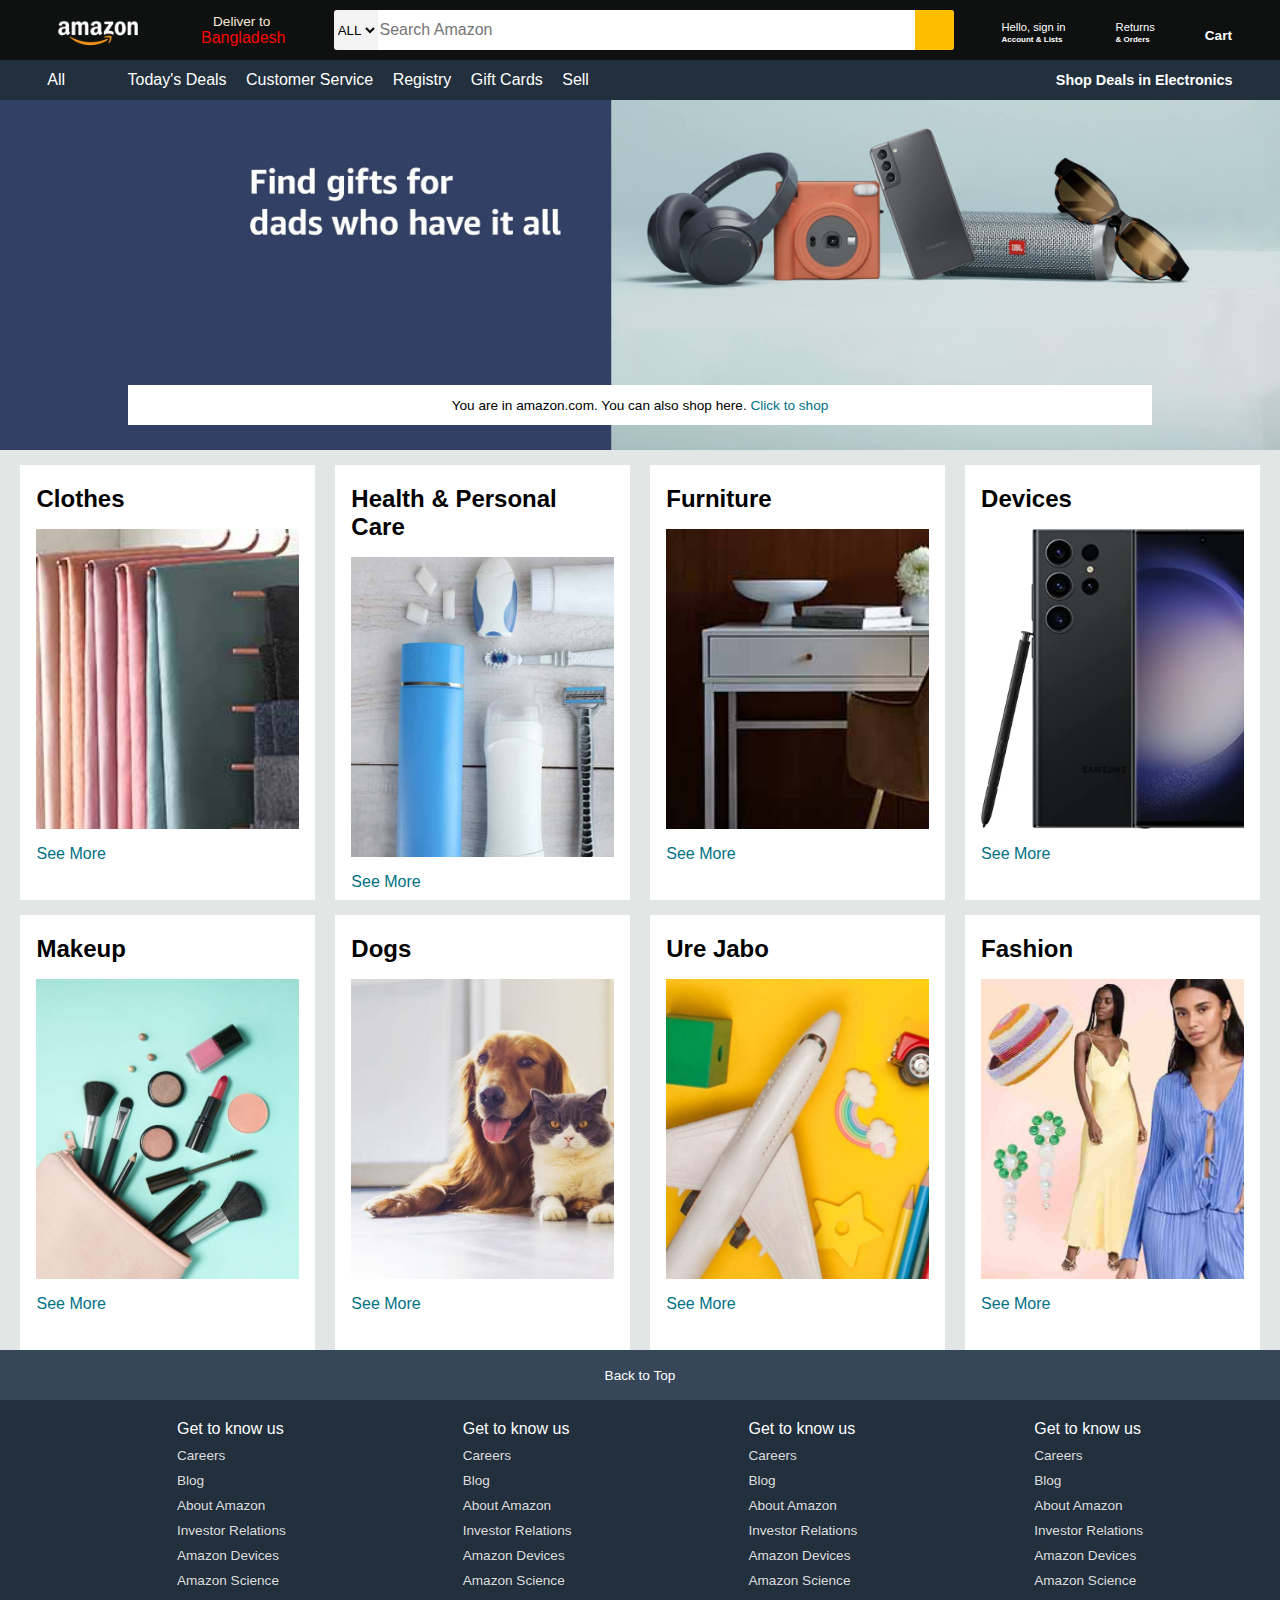
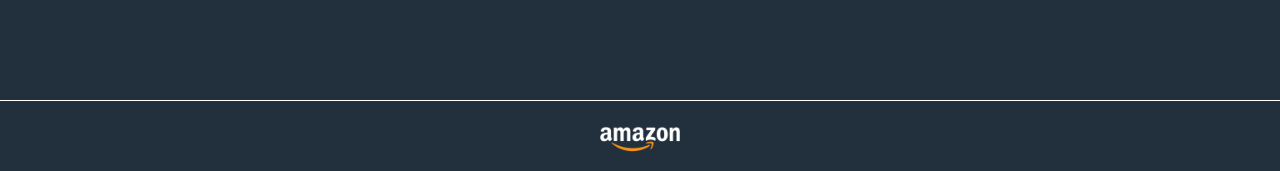
<file: index.html>
<!DOCTYPE html>
<html lang="en">
<head>
    <meta charset="UTF-8">
    <meta name="viewport" content="width=device-width, initial-scale=1.0">
    <title>Amazon</title>
    <link rel="stylesheet" href="https://cdnjs.cloudflare.com/ajax/libs/font-awesome/6.6.0/css/all.min.css" integrity="sha512-Kc323vGBEqzTmouAECnVceyQqyqdsSiqLQISBL29aUW4U/M7pSPA/gEUZQqv1cwx4OnYxTxve5UMg5GT6L4JJg==" crossorigin="anonymous" referrerpolicy="no-referrer" />
    <link rel="stylesheet" href="style.css">

</head>
<body>
    <header>
        <div class="navbar">

            <div class="nav-logo  border">
                <div class="logo"></div>
            </div>

            <div class="nav-address border">
                <p class="add-first">Deliver to</p>
                <div class="add-icon ">
                <i class="fa-solid fa-location-dot"></i>
                <p class = "add-sec">Bangladesh</p>
                </div>
            </div>

            <div class="nav-search">
                <select class="search-select">
                    <option>ALL</option>
                </select>
                <input placeholder="Search Amazon" class = "search-input">
                <div class="search-icon">
                    <i class="fa-brands fa-searchengin"></i>
                </div>
            </div>

            <div class="nav-signin border">
                <p><span>Hello, sign in </span></p>
                <p class = "nav-second">Account & Lists</p>
            </div>

            <div class="nav-return border">
                <p><span>Returns </span></p>
                <p class = "nav-second">& Orders </p>
            </div>

            <div class="nav-cart border">
                <div class="cart-icon">
                    <i class="fa-solid fa-cart-shopping"></i>
                    Cart
                </div> 
            </div>

          


        </div>

        <div class="panel">
            <div class="panel-all">
                <i class="fa-solid fa-bars"></i>
                All
            </div>

            <div class="panel-ops">

                <p> Today's Deals </p>
                <p> Customer Service </p>
                <p> Registry </p>
                <p> Gift Cards </p>
                <p> Sell </p>    
            </div>

            <div class="panel-deals">
                Shop Deals in Electronics
            </div>


        </div>

    </header>

    <div class="hero-section">
        <div class="hero-msg">
            <p>You are in amazon.com. You can also shop here.<a> Click to shop</a></p>
        </div>

    </div>

    <div class="shop-section">
        <div class="box1 box">
            <div class="box-content">
                <h2>Clothes</h2>
            <div class="box-img" style="background-image: url('box1_image.jpg');"></div>
            <p>See More</p>
            </div>
        </div>
        <div class="box2 box"> <div class="box-content">
            <h2>Health & Personal Care</h2>
        <div class="box-img" style="background-image: url('box2_image.jpg');"></div>
        <p>See More</p>
        </div>
    </div>
        <div class="box3 box"> <div class="box-content">
            <h2>Furniture</h2>
        <div class="box-img" style="background-image: url('box3_image.jpg');"></div>
        <p>See More</p>
        </div>
    </div>
        <div class="box4 box"> <div class="box-content">
            <h2>Devices</h2>
        <div class="box-img" style="background-image: url('box4_image.jpg');"></div>
        <p>See More</p>
        </div>
    </div>
    <div class="box1 box">
        <div class="box-content">
            <h2>Makeup</h2>
        <div class="box-img" style="background-image: url('box5_image.jpg');"></div>
        <p>See More</p>
        </div>
    </div>
    <div class="box2 box"> <div class="box-content">
        <h2>Dogs</h2>
    <div class="box-img" style="background-image: url('box6_image.jpg');"></div>
    <p>See More</p>
    </div>
</div>
    <div class="box3 box"> <div class="box-content">
        <h2>Ure Jabo</h2>
    <div class="box-img" style="background-image: url('box7_image.jpg');"></div>
    <p>See More</p>
    </div>
</div>
    <div class="box4 box"> <div class="box-content">
        <h2>Fashion</h2>
    <div class="box-img" style="background-image: url('box8_image.jpg');"></div>
    <p>See More</p>
    </div>
</div>
    </div>
    


    <footer>
        <div class="foot-panel1">
            Back to Top
        </div>
        <div class="foot-panel2">
            <ul>
                <p>Get to know us</p>
                <a>Careers</a>
                <a>Blog</a>
                <a>About Amazon</a>
                <a>Investor Relations</a>
                <a>Amazon Devices</a>
                <a>Amazon Science</a>

            </ul>

            <ul>
                <p>Get to know us</p>
                <a>Careers</a>
                <a>Blog</a>
                <a>About Amazon</a>
                <a>Investor Relations</a>
                <a>Amazon Devices</a>
                <a>Amazon Science</a>

            </ul>

            <ul>
                <p>Get to know us</p>
                <a>Careers</a>
                <a>Blog</a>
                <a>About Amazon</a>
                <a>Investor Relations</a>
                <a>Amazon Devices</a>
                <a>Amazon Science</a>

            </ul>

            <ul>
                <p>Get to know us</p>
                <a>Careers</a>
                <a>Blog</a>
                <a>About Amazon</a>
                <a>Investor Relations</a>
                <a>Amazon Devices</a>
                <a>Amazon Science</a>

            </ul>

        </div>

        <div class="foot-panel3">
            <div class="flogo">

            </div>
        </div>



    </footer>
</body>
</html>
</file>
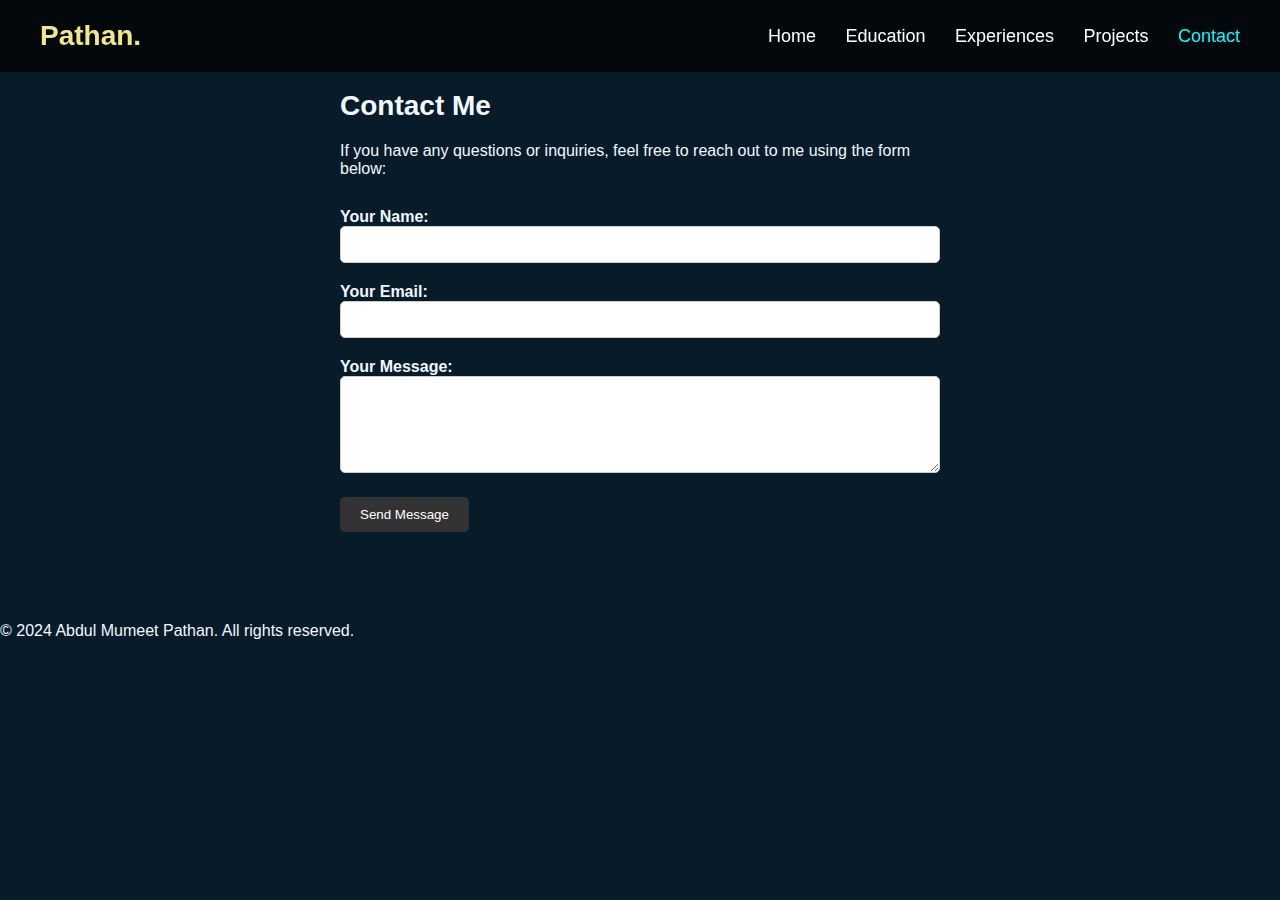
<file: Portfolio/contact.html>
<!DOCTYPE html>
<html lang="en">
<head>
    <meta charset="UTF-8">
    <meta name="viewport" content="width=device-width, initial-scale=1.0">
    <title>Contact - Abdul Mumeet Pathan</title>
    <link rel="stylesheet" href="style.css"> <!-- Link to your CSS file -->
</head>
<body>
    <header class="header">
        <a href="#" class="logo">Pathan.</a>
        <nav class="nav">
            <a href="portfolio.html">Home</a>
            <a href="edu.html">Education</a>
            <a href="exp.html">Experiences</a>
            <a href="projects.html">Projects</a>
            <a href="#" class="active">Contact</a>
        </nav>
    </header>

    <section class="contact">
        <div class="contact-content">
            <h1>Contact Me</h1>
            <p>If you have any questions or inquiries, feel free to reach out to me using the form below:</p>
            <form action="#" method="POST">
                <div class="form-group">
                    <label for="name">Your Name:</label>
                    <input type="text" id="name" name="name" required>
                </div>
                <div class="form-group">
                    <label for="email">Your Email:</label>
                    <input type="email" id="email" name="email" required>
                </div>
                <div class="form-group">
                    <label for="message">Your Message:</label>
                    <textarea id="message" name="message" rows="5" required></textarea>
                </div>
                <button type="submit">Send Message</button>
            </form>
        </div>
    </section>

    <footer class="footer">
        <p>&copy; 2024 Abdul Mumeet Pathan. All rights reserved.</p>
    </footer>
</body>
</html>
</file>
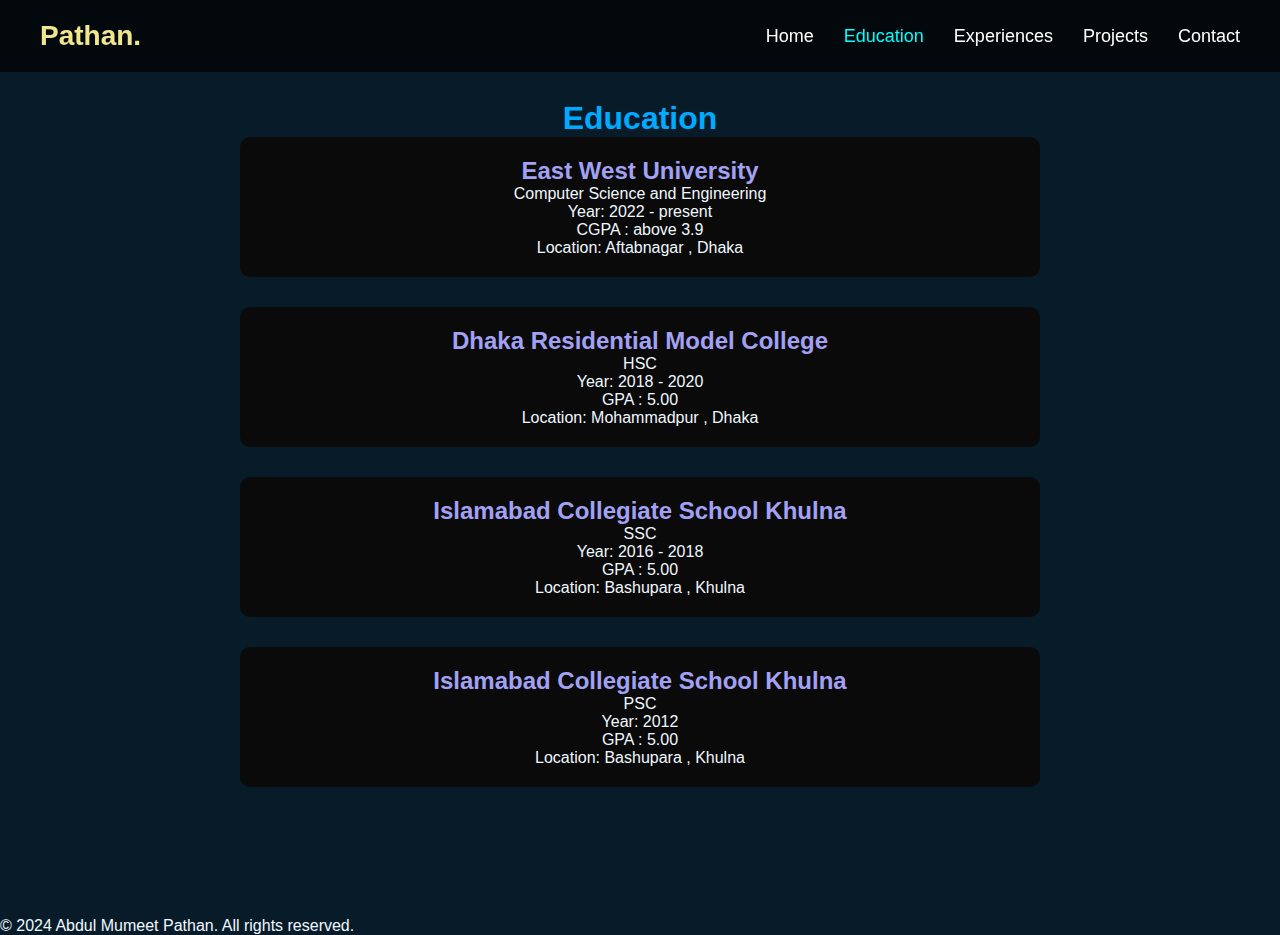
<file: Portfolio/edu.html>
<!DOCTYPE html>
<html lang="en">
<head>
    <meta charset="UTF-8">
    <meta name="viewport" content="width=device-width, initial-scale=1.0">
    <title>Education - Abdul Mumeet Pathan</title>
    <link rel="stylesheet" href="style.css">
</head>
<body>
    <header class="header">
        <a href="#" class="logo">Pathan.</a>
        <nav class="nav">
            <a href="portfolio.html">  Home </a>
            <a href="#" class="active" >  Education </a>
            <a href="exp.html">  Experiences </a>
            <a href="projects.html">  Projects </a>
            <a href="contact.html">  Contact </a>

        </nav>
    </header>

    <section class="education">
        <div class="education-content">
            <h1>Education</h1>
            <div class="education-item">
                <h2>East West University </h2>
                <p>Computer Science and Engineering </p>
                <p>Year: 2022 - present  </p>
                <p>CGPA : above  3.9   </p>
                <p>Location: Aftabnagar , Dhaka</p>
            </div>
            <div class="education-item">
                <h2>Dhaka Residential Model College</h2>
                <p>HSC </p>
                <p>Year: 2018 - 2020</p>
                <p>GPA : 5.00 </p>
                <p>Location: Mohammadpur , Dhaka</p>
            </div>
              <div class="education-item">
                <h2>Islamabad Collegiate School Khulna</h2>
                <p>SSC </p>
                <p>Year: 2016 - 2018</p>
                <p>GPA : 5.00 </p>
                <p>Location: Bashupara , Khulna</p>
            </div>  <div class="education-item">
                <h2>Islamabad Collegiate School Khulna</h2>
                <p>PSC </p>
                <p>Year: 2012</p>
                <p>GPA : 5.00 </p>
                <p>Location: Bashupara , Khulna</p>
                
            </div>
        </div>
    </section>

    <footer class="footer">
        <p>&copy; 2024 Abdul Mumeet Pathan. All rights reserved.</p>
    </footer>
</body>
</html>
</file>
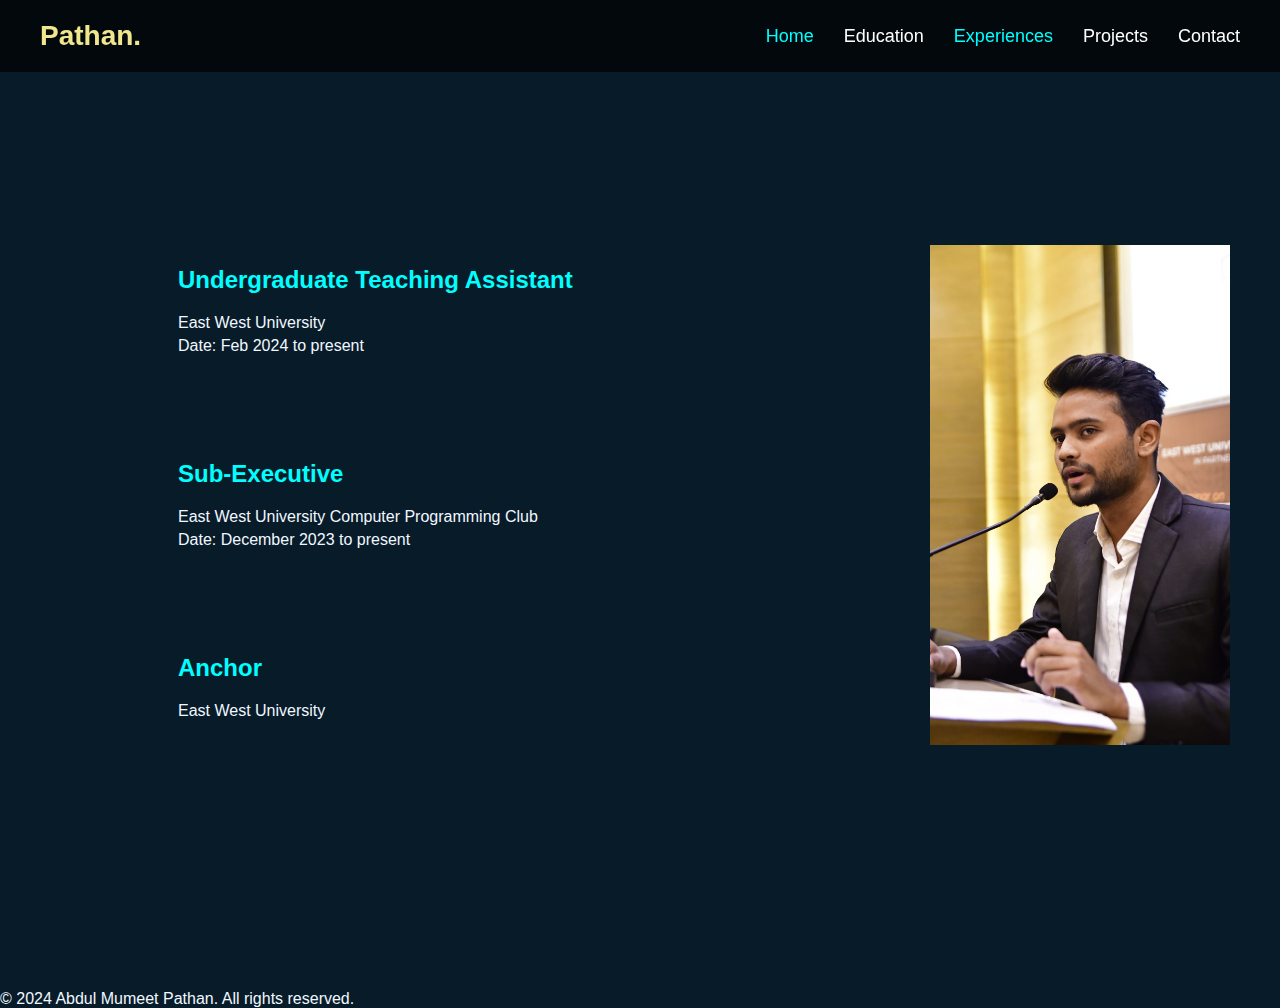
<file: Portfolio/exp.html>
<!DOCTYPE html>
<html lang="en">
<head>
    <meta charset="UTF-8">
    <meta name="viewport" content="width=device-width, initial-scale=1.0">
    <title>Experiences - Abdul Mumeet Pathan</title>
    <link rel="stylesheet" href="style.css">
</head>
<body>
    <header class="header">
        <a href="#" class="logo">Pathan.</a>
        <nav class="nav">
            <a href="portfolio.html" class="active" >  Home </a>
            <a href="edu.html">  Education </a>
            <a href="#" class="active">  Experiences </a>
            <a href="projects.html">  Projects </a>
            <a href="contact.html">  Contact </a>
        </nav>
    </header>

    <section class="experiences">
        <div class="experiences-content">
                <div class="experience-description">
                    <h2>Undergraduate Teaching Assistant</h2>
                    <p>East West University</p>
                    <p>Date: Feb 2024 to present </p>
                    
                </div>
                <div class="experience-description">
                    <h2>Sub-Executive</h2>
                    <p>East West University Computer Programming Club </p>
                    <p>Date: December 2023 to present </p>
                    
                </div>
                <div class="experience-description">
                    <h2>Anchor</h2>
                    <p>East West University</p>
                    <p></p>
                </div>
               
            </div>
   
        </div>
    </section>

    <footer class="footer">
        <p>&copy; 2024 Abdul Mumeet Pathan. All rights reserved.</p>
    </footer>
</body>
</html>
</file>
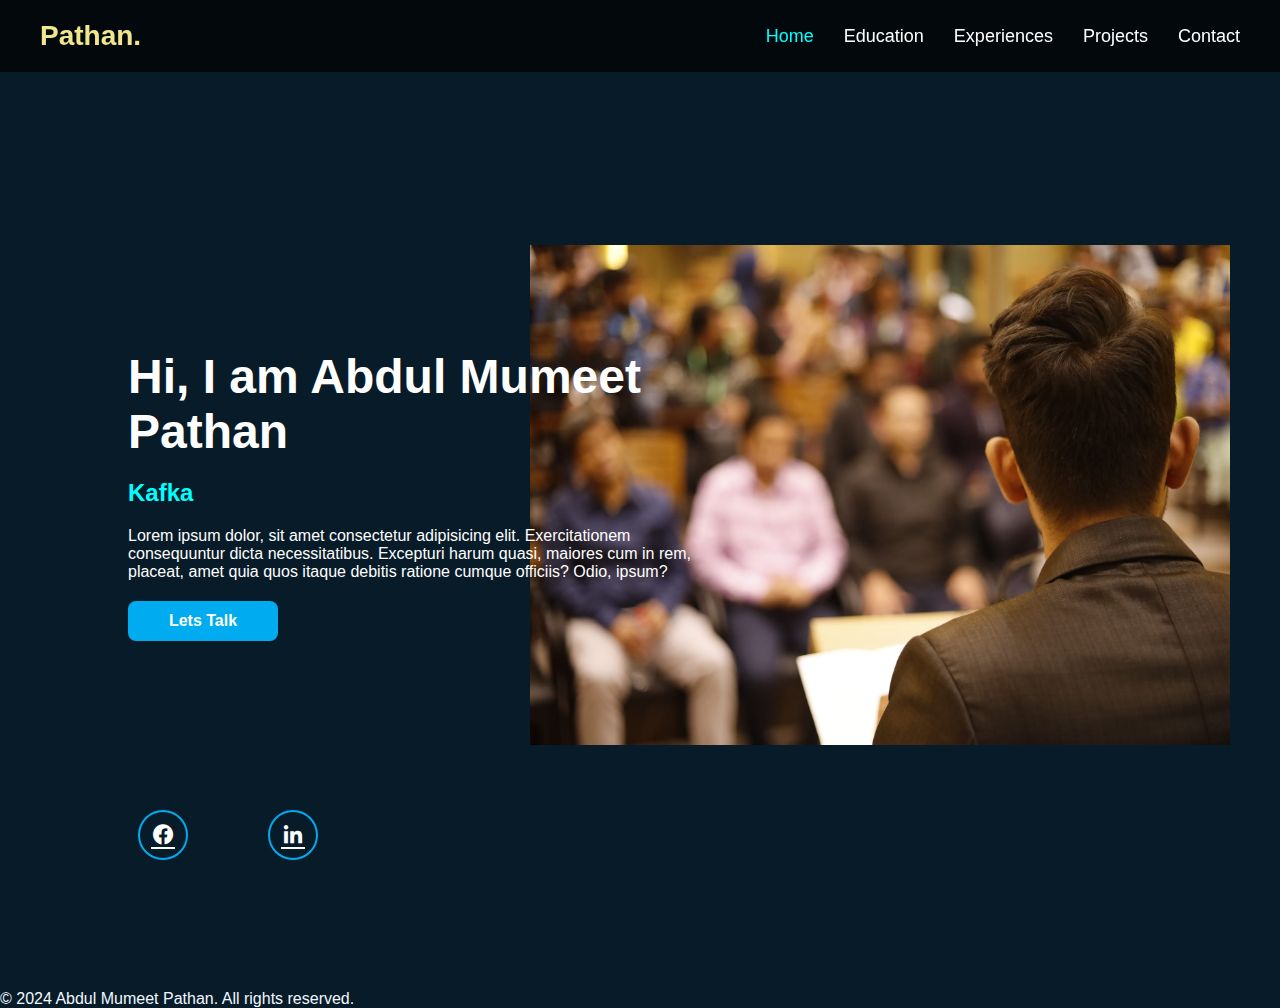
<file: Portfolio/portfolio.html>
<!DOCTYPE html>
<html lang="en">
<head>
    <meta charset="UTF-8">
    <meta name="viewport" content="width=device-width, initial-scale=1.0">
    <title>ABDUL MUMEET PATHAN</title>
    <link rel = "stylesheet" href="style.css">
    <link href='https://unpkg.com/boxicons@2.1.4/css/boxicons.min.css' rel='stylesheet'>
   
</head>
<body>
    <header class="header">
        <a href="#" class="logo">Pathan.</a>
        <nav class="nav">
            <a href="#" class="active" >  Home </a>
            <a href="edu.html">  Education </a>
            <a href="exp.html">  Experiences </a>
            <a href="projects.html">  Projects </a>
            <a href="contact.html">  Contact </a>


        </nav>


    </header>

    <section class="home">
        <div class="home-content">
            <h1>Hi, I am Abdul Mumeet Pathan</h1>
            <h3>Kafka</h3>
            <p>Lorem ipsum dolor, sit amet consectetur adipisicing elit. Exercitationem consequuntur dicta necessitatibus. Excepturi harum quasi, maiores cum in rem, placeat, amet quia quos itaque debitis ratione cumque officiis? Odio, ipsum?</p>
        <div class="btn-box">
            <a href="contact.html" >Lets Talk</a>
        </div>
        </div>
   
    <div class="social-icons">
        <a href="https://www.facebook.com/abdulmumeet.pathan/" ><i class='bx bxl-facebook-circle' ></i></a>
        <a href="https://www.linkedin.com/in/abdul-mumeet-pathan-a3494b214/" ><i class='bx bxl-linkedin' ></i></a>
    </div>

  
</section>
<footer class="footer">
    <p>&copy; 2024 Abdul Mumeet Pathan. All rights reserved.</p>
</footer>
</body>
</html>
</file>
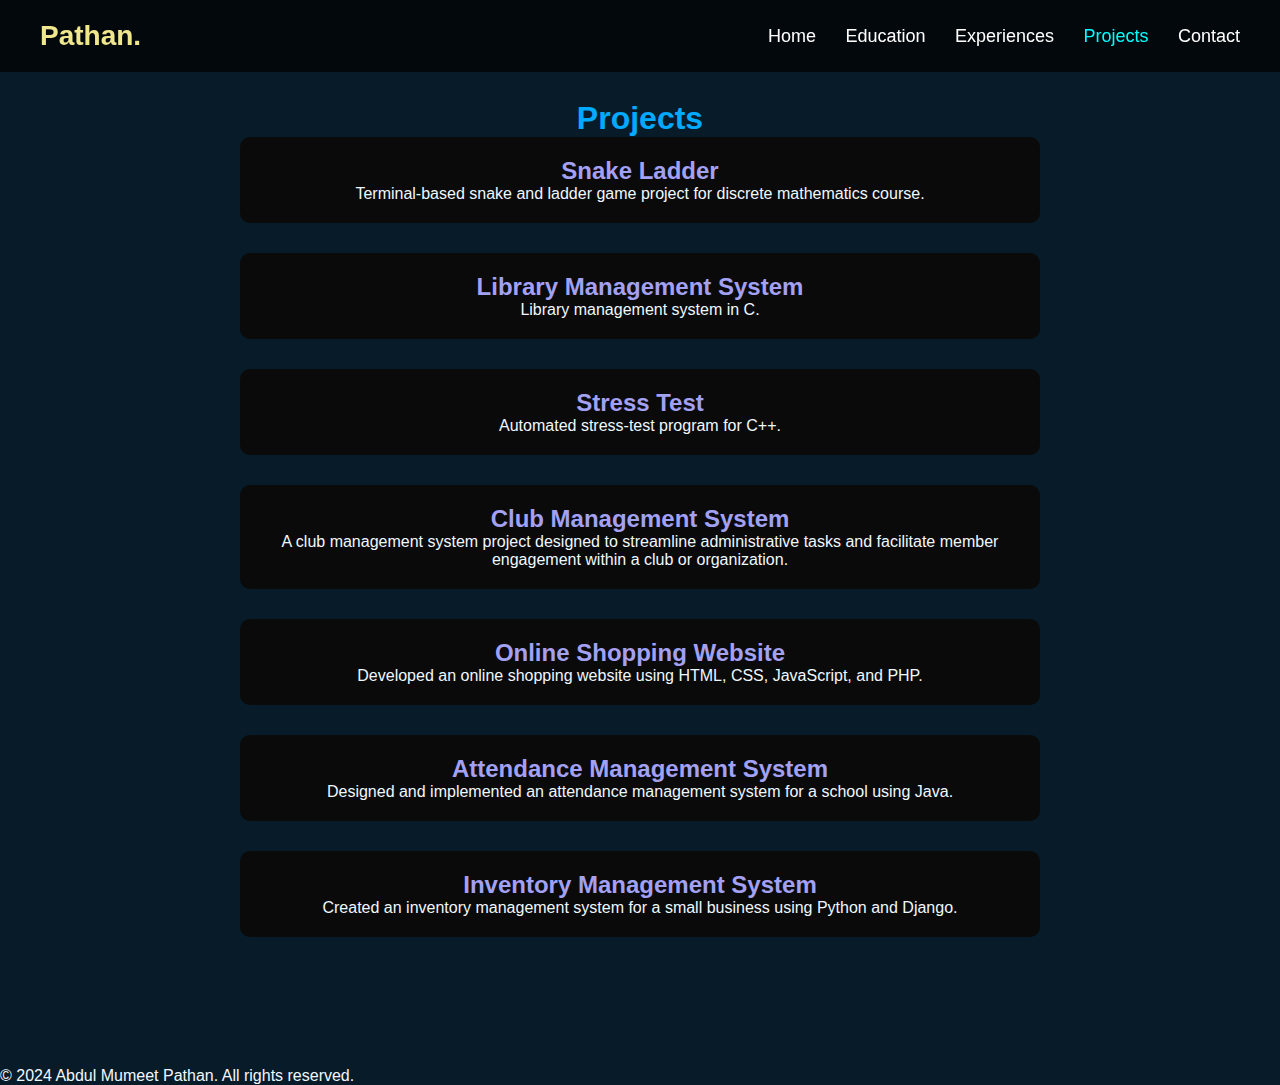
<file: Portfolio/projects.html>
<!DOCTYPE html>
<html lang="en">
<head>
    <meta charset="UTF-8">
    <meta name="viewport" content="width=device-width, initial-scale=1.0">
    <title>Projects - Abdul Mumeet Pathan</title>
    <link rel="stylesheet" href="style.css">
</head>
<body>
    <header class="header">
        <a href="#" class="logo">Pathan.</a>
        <nav class="nav">
            <a href="portfolio.html">Home</a>
            <a href="edu.html">Education</a>
            <a href="exp.html">Experiences</a>
            <a href="#" class="active">Projects</a>
            <a href="contact.html">Contact</a>
        </nav>
    </header>

    <section class="education">
        <div class="education-content">
            <h1>Projects</h1>
            <div class="education-item">
                <h2>Snake Ladder</h2>
                <p>Terminal-based snake and ladder game project for discrete mathematics course.</p>
            </div>
            <div class="education-item">
                <h2>Library Management System</h2>
                <p>Library management system in C.</p>
            </div>
            <div class="education-item">
                <h2>Stress Test</h2>
                <p>Automated stress-test program for C++.</p>
            </div>
            <div class="education-item">
                <h2>Club Management System</h2>
                <p>A club management system project designed to streamline administrative tasks and facilitate member engagement within a club or organization.</p>
            </div>
            <!-- Add more project items as needed -->
            <div class="education-item">
                <h2>Online Shopping Website</h2>
                <p>Developed an online shopping website using HTML, CSS, JavaScript, and PHP.</p>
            </div>
            <div class="education-item">
                <h2>Attendance Management System</h2>
                <p>Designed and implemented an attendance management system for a school using Java.</p>
            </div>
            <div class="education-item">
                <h2>Inventory Management System</h2>
                <p>Created an inventory management system for a small business using Python and Django.</p>
            </div>
        </div>
    </section>

    <footer class="footer">
        <p>&copy; 2024 Abdul Mumeet Pathan. All rights reserved.</p>
    </footer>
</body>
</html>
</file>
<file: style.css>
*{
    margin : 0;
    font-family: Arial;
    border: border-box;


}

.navbar {

    height: 60px;
    background-color: #0f1111;
    color: white;
    display: flex;
    align-items: center;
    justify-content: space-evenly;

}

.nav-logo{
    height: 50px;
    width: 100px;
}

.logo{
    background-image: url("amazon_logo.png");
    background-size: cover;
    height: 50px;
    width: 100%;
}

.border{
    border: 2px solid transparent;
}

.border:hover{
    border: 2px solid white;
}

/**box2**/

.add-first{
    color:antiquewhite;
    font-size: 0.85rem;   /**rem used to make responsive like choto boro korle lekhar size o temne kombe barbe**/
margin-left: 15px;
}

.add-sec{
    color: red;
    font-size: 1rem;
    margin-left: 3px ;

}

.add-icon{
    display:flex;
    align-items: center;
}

/**box3**/

.nav-search{
    display: flex;
    justify-content: space-evenly;
    background-color: pink;
    width:620px;
    height:40px;
    border-radius: 3px;
}

.search-select{
    background-color: #f3f3f3;
      width:50px;
      text-align: center;
      border-top-left-radius: 4px;
      border-bottom-left-radius: 4px;
      border: none;
}

.search-input{
    width: 100%;
    font-size: 1rem;
    border:none;
}

.search-icon{
    width:45px;
    display: flex;
    justify-content:center ;
    align-items: center;
    font-size: 2rem;
    color: blue;
    background-color: rgb(255, 191, 0);
    border-top-right-radius: 4px;
    border-bottom-right-radius: 4px;
    color:#0f1111;

}

.nav-search:hover{
    border: 2px solid orange;

}

/**box4**/

span{
    font-size: 0.7rem;
}

.nav-second{
    font-size: 0.5rem;
    font-weight: 700;
}

.nav-cart i {
 
font-size: 30px;
}

.nav-cart{
    font-size: 0.85rem ;
    font-weight: 700;
}

/**panel**/

.panel{
    height: 40px;
    background-color: #222f3d; 
    display: flex;
    justify-content: space-evenly;
    color: white;
    align-items: center;

    
}

.panel-ops p{
    display:inline;
    margin-left: 15px;


}

.panel-ops{
    width: 70%;
    font-size: 0.85 rem;
}

.panel-deals{
    font-size: 0.9rem;
    font-weight: 700;
}


.hero-section{
    background-image: url("hero_image.jpg");
    background-size: cover;
    height: 350px;
    display:flex;
    justify-content: center;
    align-items: flex-end;


    
}

.hero-msg{
    background-color: white;
    color:black;
    height:40px;
    display: flex;
    align-items:center;
    justify-content: center;
    font-size: 0.85rem;
    width:80%;
    margin-bottom: 25px;
   
}

.hero-msg a{
    color: #007185;

}



.shop-section{
    display: flex;
    flex-wrap:wrap;
    justify-content: space-evenly;
    background-color: #e2e7e6;

}

.box{
   
    height:400px;
    width: 23%;
    background-color: white;
    padding: 20px 0px 15px;
    margin-top: 15px;


}

.box-img{
    height: 300px;
    background-size: cover;
    margin-top: 1rem;
    margin-bottom: 1rem;
}

.box-content{
    margin-left: 1rem;
    margin-right: 1rem;
}

.box-content p {
    color:#007185;
}


.footer{
    margin-top: 15px;
}

.foot-panel1{
    background-color: #37475a;
    color: white;
    height:50px;
    display: flex;
    justify-content: center;
    align-items: center;
    font-size: 0.85rem;

}


.foot-panel2{
    background-color: #222f3d;
    color:white;
    height : 300px;
    display: flex;
    justify-content: space-evenly;

}

ul{
    margin-top: 20px;
}

ul a{
    display :block;
    font-size: 0.85rem;
    margin-top: 10px;
    color:#DDDDDD;

}

.foot-panel3{
    background-color: #222f3d;
    color:white;
    border-top: 0.5px solid white;
    height:70px;
    display: flex;
    justify-content: center;
    align-items: center;
}

.flogo{
    background-image: url("amazon_logo.png");
    background-size: cover;
    height: 50px;
    width: 100px;
    
}
</file>
<file: Portfolio/style.css>
* {
    margin: 0;
    padding: 0;
    box-sizing: border-box;
}

body {
    background: #081b29;
    color: aliceblue;
    font-family: Arial, sans-serif; 
}

.header {
    position: fixed;
    width: 100%;
    top: 0;
    background-color: rgba(0, 0, 0, 0.7); 
    padding: 20px 40px; 
    display: flex;
    justify-content: space-between;
    align-items: center;
    z-index: 100;
}

.logo {
    font-size: 28px; 
    color: #f0e68c; 
    font-weight: 700; 
    text-decoration: none; 
}

.nav a {
    font-size: 18px;
    color: #ffffff; 
    font-weight: 500;
    margin-left: 25px; 
    text-decoration: none;
    transition: color 0.3s; 
}

.nav a:hover,
.nav a.active {
    color: #00ffff;
}

.home {
    height: 110vh;
    background: url('home.jpg') no-repeat;
    background-size: 700px 500px ; 
    background-position: calc(100% - 50px) center;  
    display: flex;
    align-items: center;
    padding: 0 10%; 
}

.home-content {
    max-width: 600px;
}

.home-content h1 {
    font-size: 48px; 
    font-weight: 700;
    color: #ffffff;
    margin-bottom: 20px; 
}

.home-content h3 {
    font-size: 24px; 
    font-weight: 600;
    color: #00ffff;
    margin-bottom: 20px; 
}

.home-content p {
    font-size: 16px;
    color: #ffffff; 
    margin-bottom: 20px; 
}

.btn-box a {
    display: inline-flex;
    width: 150px;
    height: 40px; 
    align-items: center;
    justify-content: center; 
    background: #00abf0;
    border: 2px solid #00abf0;
    border-radius: 8px;
    font-size: 16px; 
    font-weight: 600;
    color: #ffffff;
    text-decoration: none;
    transition: background-color 0.3s, color 0.3s; 
    margin-right: 15px; 
}

.btn-box a:last-child {
    margin-right: 0; 
}

.btn-box a:hover {
    background-color: transparent;
    color: #00abf0;
} 


.social-icons {
    position: absolute;
    bottom: 40px;
    width: 200px; 
    display: flex;
    justify-content: space-between;
}

.social-icons a {
    display: inline-flex;
    justify-content: center;
    align-items: center;
    width: 50px; 
    height: 50px; 
    background: transparent;
    border: 2px solid #00abf0;
    border-radius: 50%;
    color: #fefefe;
    margin: 0 10px;
    font-size: 24px; 
    font-weight: bold; 
}

.home-img{
    position: absolute;
    top: 0;
    right: 30px;
    width : 500 px ; 
    height : 100%;
    background : transparent ; 
}

.education {
    padding: 100px; 
    text-align: center; 
   
}
.education h1 {
    color:#00aaff
}
.education h2 {
    color: #a2a1f4;
}

.education-content {
    max-width: 800px; 
    margin: 0 auto; 
}

.education-item {
    margin-bottom: 30px; 
    padding: 20px; 
    background-color: #0a0a0a; 
    border-radius: 10px; 
}
.experiences {
    padding: 50px; 
    text-align: center; 
    height: 110vh;
    background: url('home2.jpg') no-repeat;
    background-size: 300px 500px ; 
    background-position: calc(100% - 50px) center;  
    display: flex;
    align-items: center;
    padding: 0 10%; 
}


.experiences-content {
    max-width: 800px; 
    margin:0%; 
}

.experience-item {
    display: flex;
    margin-bottom: 30px; 
    background-color: #020202; 
    border-radius: 10px; 
}



.experience-description {
    flex:auto; 
    padding: 50px; 
    text-align: left; 
}

.experience-description h2 {
    font-size: 24px;
    margin-bottom: 20px;
    color:#00ffff
    
}

.experience-description p {
    font-size: 16px;
    margin-bottom: 5px; 
}

/* projects */
.projects-content {
    display: flex;
    flex-wrap: wrap;
    gap: 30px; 
}

.project-item {
    flex: 0 0 calc(50% - 20px); 
    background-color: #000000;
    padding: 2px;
    border-radius: 10px;
}

.project-item img {
    max-width: 100%;
}

.project-item h2 {
    font-size: 18px;
    margin-bottom: 10px;
}

.project-item p {
    font-size: 14px;
    margin-bottom: 10px;
}

.project-link {
    display:inline-flex;
    font-size: 14px;
    color: blue;
    text-decoration: none;
}



.contact {
    padding: 90px 20px;
}

.contact-content {
    max-width: 600px;
    margin: 0 auto;
}

.contact-content h1 {
    font-size: 28px;
    margin-bottom: 20px;
}

.contact-content p {
    font-size: 16px;
    margin-bottom: 30px;
}

.form-group {
    margin-bottom: 20px;
}

label {
    display: block;
    font-weight: bold;
}

input[type="text"],
input[type="email"],
textarea {
    width: 100%;
    padding: 10px;
    border: 1px solid #ccc;
    border-radius: 5px;
}

textarea {
    resize: vertical;
}

button[type="submit"] {
    background-color: #333;
    color: #fff;
    padding: 10px 20px;
    border: none;
    border-radius: 5px;
    cursor: pointer;
}

button[type="submit"]:hover {
    background-color: #555;
}
</file>
